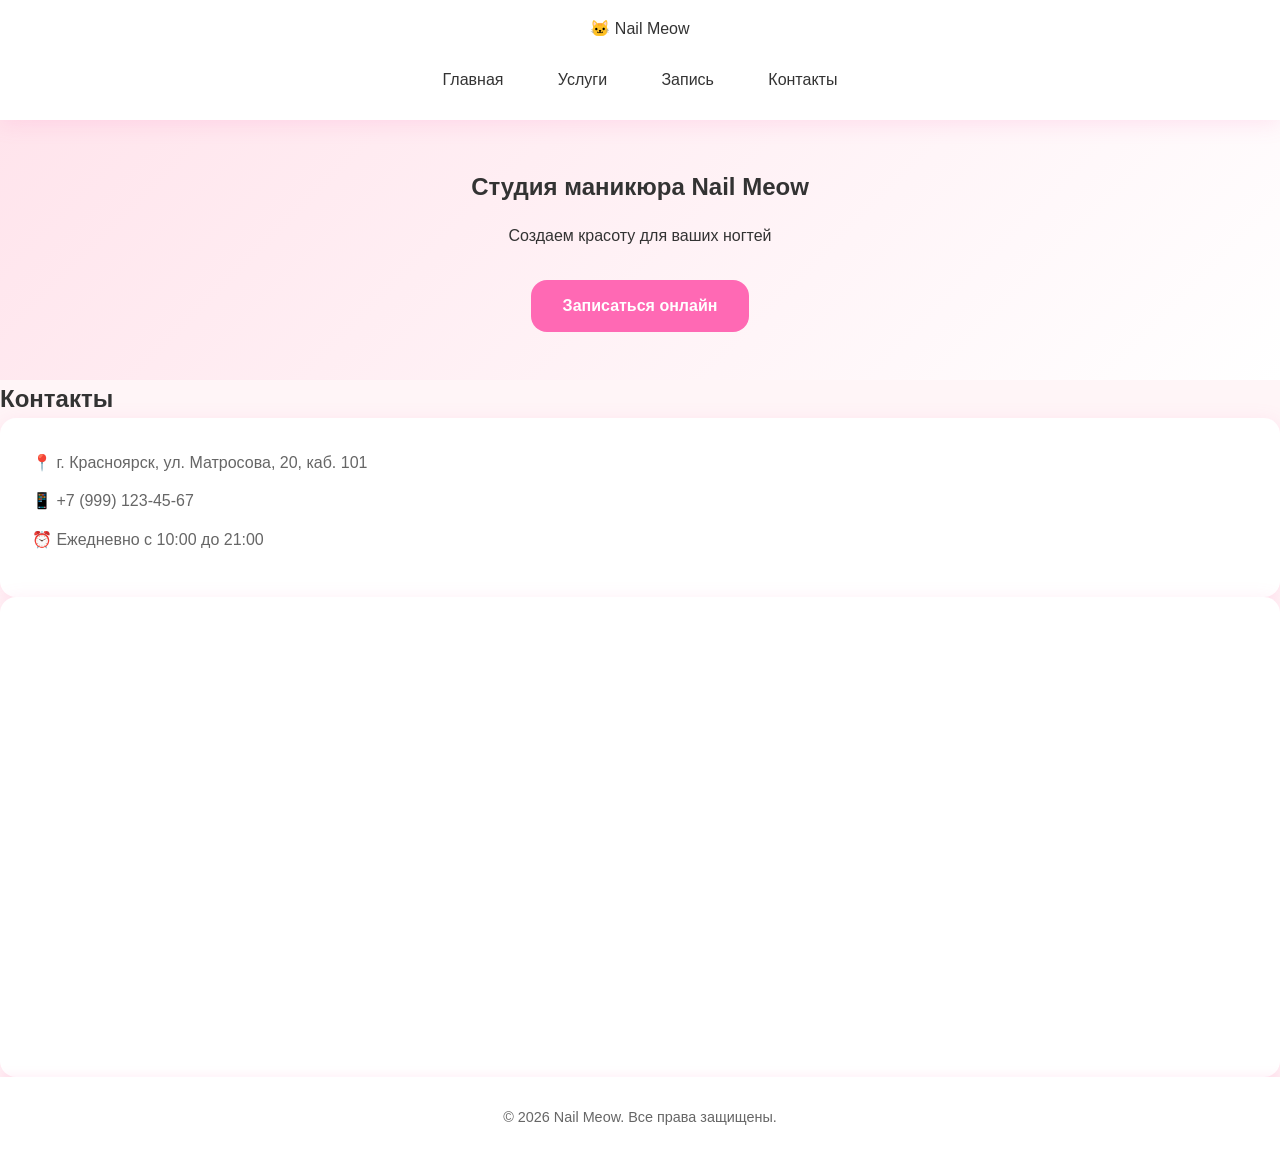
<file: index.html>
<!DOCTYPE html>
<html lang="ru">
<head>
    <meta charset="UTF-8">
    <meta name="viewport" content="width=device-width, initial-scale=1.0">
    <title>Nail Meow - Студия маникюра</title>
    <link rel="stylesheet" href="static/css/style.css">
</head>
<body>
    <header>
        <nav>
            <div class="logo">🐱 Nail Meow</div>
            <ul>
                <li><a href="index.html">Главная</a></li>
                <li><a href="services.html">Услуги</a></li>
                <li><a href="booking.html">Запись</a></li>
                <li><a href="#contacts">Контакты</a></li>
            </ul>
        </nav>
    </header>
    <main>
    <section class="hero">
        <h1>Студия маникюра Nail Meow</h1>
        <p>Создаем красоту для ваших ногтей</p>
        <a href="booking.html" class="btn">Записаться онлайн</a>
    </section>
    <section id="contacts" class="contacts">
    <h2>Контакты</h2>
    <div class="contact-info">
        <p>📍 г. Красноярск, ул. Матросова, 20, каб. 101</p>
        <p>📱 +7 (999) 123-45-67</p>
        <p>⏰ Ежедневно с 10:00 до 21:00</p>
    </div>
    <div class="map">
        <iframe src="https://yandex.ru/map-widget/v2/?ll=92.882%2C56.015&z=17&pt=92.882,56.015,pm2rdm" width="100%" height="400" frameborder="0"></iframe>
    </div>
    </section>
</main>
<footer>
    <p>&copy; 2026 Nail Meow. Все права защищены.</p>
</footer>
<script src="static/js/main.js"></script>
</body>
</html>
</file>
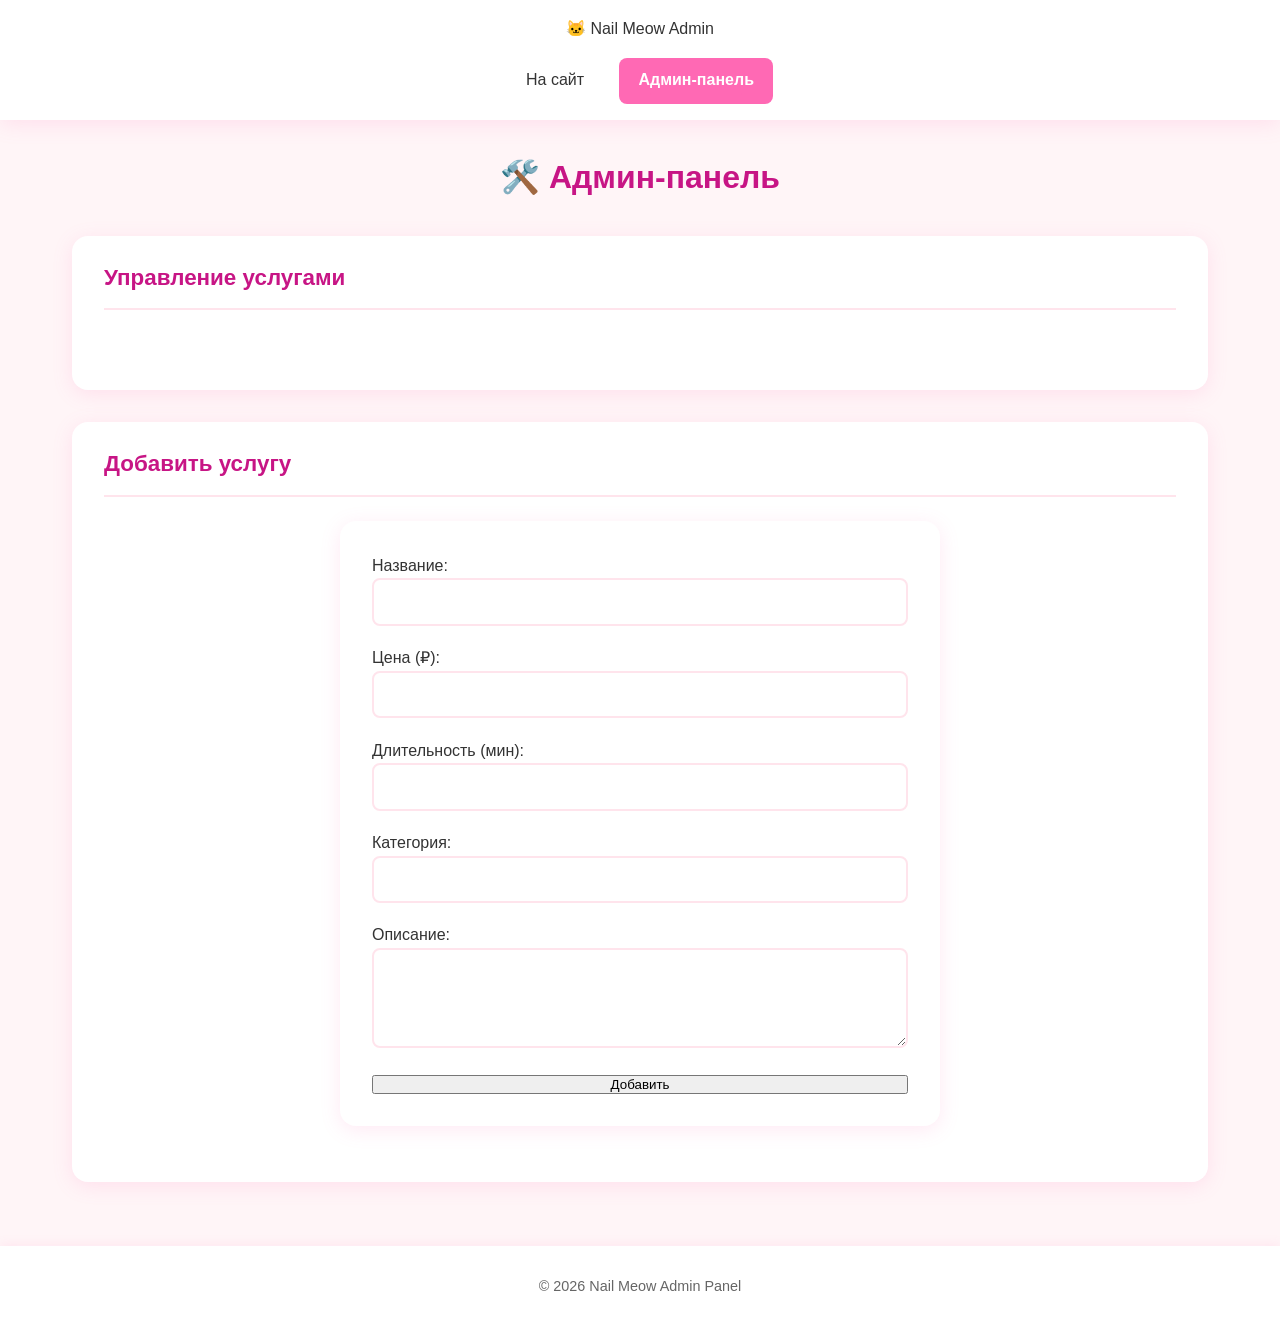
<file: admin.html>
<!DOCTYPE html>
<html lang="ru">
<head>
    <meta charset="UTF-8">
    <meta name="viewport" content="width=device-width, initial-scale=1.0">
    <title>Админ-панель - Nail Meow</title>
    <link rel="stylesheet" href="static/css/style.css">
</head>
<body>
    <header>
        <nav>
            <div class="logo">🐱 Nail Meow Admin</div>
            <ul>
                <li><a href="index.html">На сайт</a></li>
                <li><a href="admin.html" class="active">Админ-панель</a></li>
            </ul>
        </nav>
    </header>
    <main class="admin-container">
        <h1>🛠️ Админ-панель</h1>
        <section class="admin-section">
            <h2>Управление услугами</h2>
            <div id="servicesAdmin" class="admin-grid"></div>
        </section>
        <section class="admin-section">
            <h2>Добавить услугу</h2>
            <form id="addServiceForm" class="admin-form">
                <label>
                    Название:
                    <input type="text" id="serviceName" required>
                </label>
                <label>
                    Цена (₽):
                    <input type="number" id="servicePrice" required>
                </label>
                <label>
                    Длительность (мин):
                    <input type="number" id="serviceDuration">
                </label>
                <label>
                    Категория:
                    <input type="text" id="serviceCategory">
                </label>
                <label>
                    Описание:
                    <textarea id="serviceDescription"></textarea>
                </label>
                <button type="submit" class="btn-admin">Добавить</button>
            </form>
    </main>
    <footer>
        <p>&copy; 2026 Nail Meow Admin Panel</p>
    </footer>
</body>
</html>
</file>
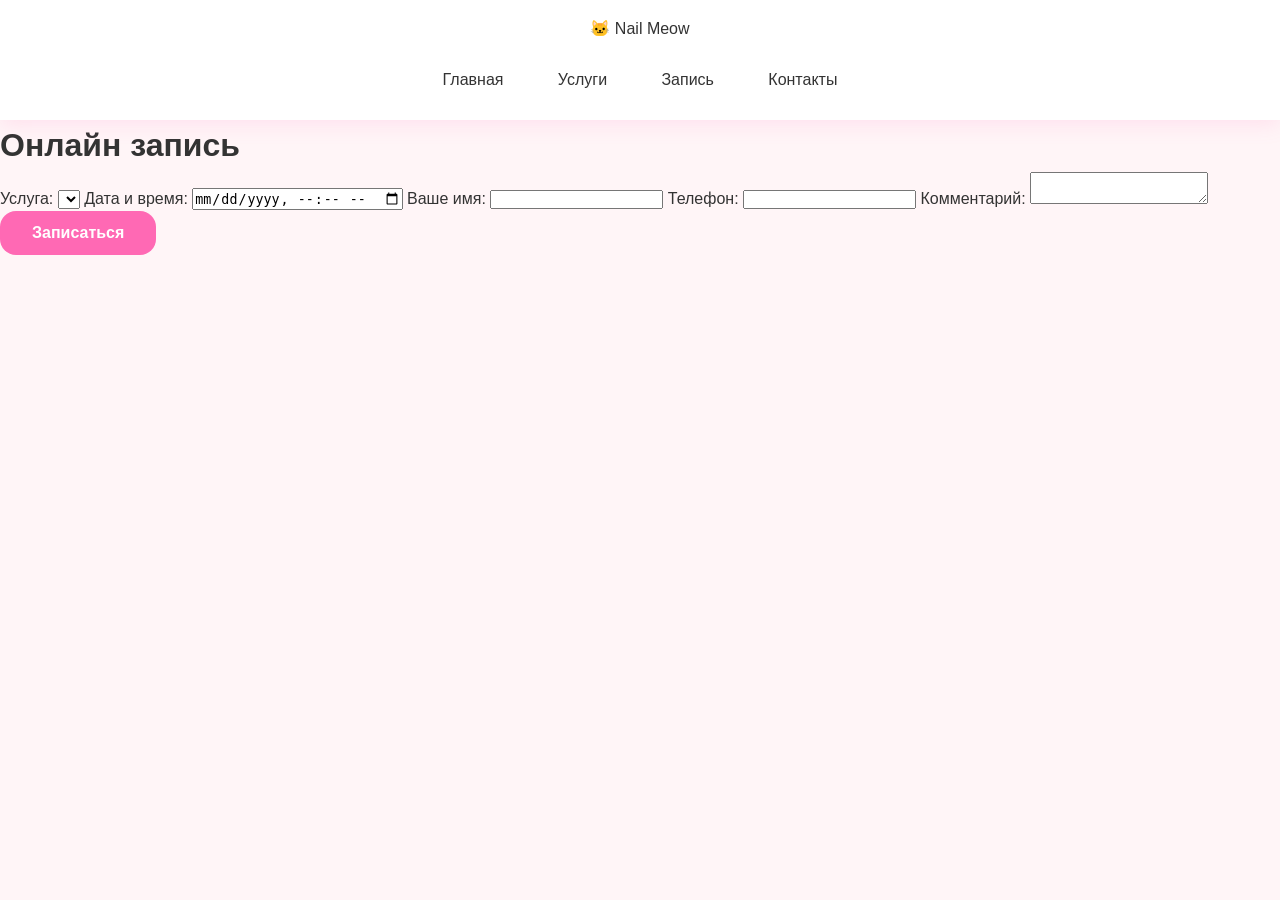
<file: booking.html>
<!DOCTYPE html>
<html lang="ru">
<head>
    <meta charset="UTF-8">
    <meta name="viewport" content="width=device-width, initial-scale=1.0">
    <title>Запись - Nail Meow</title>
    <link rel="stylesheet" href="static/css/style.css">
</head>
<body>
    <header>
        <nav>
            <div class="logo">🐱 Nail Meow</div>
            <ul>
                <li><a href="index.html">Главная</a></li>
                <li><a href="services.html">Услуги</a></li>
                <li><a href="booking.html">Запись</a></li>
                <li><a href="index.html#contacts">Контакты</a></li>
            </ul>
        </nav>
    </header>
    <main>
        <h1>Онлайн запись</h1>
        <form id="bookingForm">
            <label>Услуга:
                <select id="service" required></select>
            </label>
            <label>Дата и время:
                <input type="datetime-local" id="appointmentDate" required>
            </label>
            <label>Ваше имя:
                <input type="text" id="clientName" required>
            </label>
            <label>Телефон:
                <input type="tel" id="clientPhone" required>
            </label>
            <label>Комментарий:
                <textarea id="comment"></textarea>
            </label>
            <button type="submit" class="btn">Записаться</button>
        </form>
    </main>
    <script src="static/js/main.js"></script>
</body>
</html>
</file>
<file: static/css/style.css>
/* =========================================
   NAIL MEOW - ЕДИНЫЙ СТИЛЬ
   ========================================= */

/* 1. ПЕРЕМЕННЫЕ */
:root {
    /* Цвета */
    --pink-bg: #fff5f7;
    --pink-light: #ffe4ec;
    --pink-soft: #ffb6c1;
    --pink-main: #ff69b4;
    --pink-hover: #ff1493;
    --pink-dark: #c71585;
    --white: #ffffff;
    --text-main: #333333;
    --text-light: #666666;
    
    /* Эффекты */
    --shadow: 0 4px 20px rgba(255, 105, 180, 0.15);
    --shadow-hover: 0 8px 25px rgba(255, 105, 180, 0.25);
    --radius: 16px;
    --radius-sm: 8px;
    --transition: all 0.3s ease;
    
    /* Размеры */
    --container-max: 1200px;
}

.feature-icon {
    font-size: 2rem;
    margin-bottom: 0.5rem;
    display: block;
    color: #ffb9dc;  /* ← Розовый цвет */
}

/* Картинка-иконка для услуг */
.service-icon-img {
    width: 130px;
    height: 130px;
    object-fit: contain;
    margin-bottom: 1rem;
    display: block;
}

/* PAGE HEADER */
.page-header {
    text-align: center;
    padding: 3rem 2rem;
    background: var(--white);
    margin-bottom: 2rem;
    display: flex;
    flex-direction: column;
    align-items: center;
    justify-content: center;
}

.page-header h1 {
    color: var(--pink-dark);
    font-size: 2rem;
    margin-bottom: 0.5rem;
    text-align: center;
}

.page-header p {
    color: var(--text-light);
    text-align: center;
    margin: 0;
}

/* 2. БАЗА */
* {
    margin: 0;
    padding: 0;
    box-sizing: border-box;
}

body {
    font-family: 'Segoe UI', Tahoma, Geneva, Verdana, sans-serif;
    background: var(--pink-bg);
    color: var(--text-main);
    line-height: 1.6;
    min-height: 100vh;
    display: flex;
    flex-direction: column;
}

a {
    text-decoration: none;
    color: inherit;
    transition: var(--transition);
}

ul { list-style: none; }
img { max-width: 100%; height: auto; }

/* 3. ШАПКА И НАВИГАЦИЯ */
header {
    background: var(--white);
    box-shadow: var(--shadow);
    position: sticky;
    top: 0;
    z-index: 1000;
}

nav {
    max-width: var(--container-max);
    margin: 0 auto;
    padding: 1rem 2rem;
    display: flex;
    flex-direction: column;  /* ← Вертикально */
    align-items: center;     /* ← По центру */
    gap: 1rem;
}

nav ul {
    display: flex;
    gap: 1rem;
    align-items: center;
    flex-wrap: wrap;
    justify-content: center;  /* ← Меню по центру */
}

nav a {
    text-decoration: none;
    color: var(--text-main);
    font-weight: 500;
    padding: 0.6rem 1.2rem;
    border-radius: var(--radius-sm);
    transition: var(--transition);
    display: inline-block;
    white-space: nowrap;
}

nav a:hover {
    background: var(--pink-light);
    color: var(--pink-dark);
}

nav a.active {
    background: var(--pink-main);
    color: var(--white);
    font-weight: 600;
}

nav a.active:hover {
    background: var(--pink-hover);
    color: var(--white);
}

/* Адаптив для мобильных */
@media (max-width: 768px) {
    nav {
        padding: 1rem;
    }
    
    nav ul {
        gap: 0.5rem;
    }
}

/* HERO секция */
.hero {
    text-align: center;
    padding: 3rem 2rem;
    background: linear-gradient(135deg, var(--pink-light), var(--white));
    display: flex;
    flex-direction: column;
    align-items: center;
    gap: 1rem;  /* ← БЫЛО 2rem, СТАЛО 1rem (поднимает кнопку выше) */
}

/*  ФОТО */
.hero-image {
    max-width: 800px;
    width: 100%;
    margin: 0 auto;
}

.hero-image img {
    width: 100%;
    height: auto;
    display: block;
}

/*КНОПКА —*/
.hero .btn {
    margin-top: 1rem;
    animation: btnFloat 3s ease-in-out infinite;
    transition: var(--transition);
}

.hero .btn:hover {
    transform: translateY(-2px) scale(1.05);
    animation: none;
    box-shadow: var(--shadow-hover);
}

/* Анимация ТОЛЬКО для кнопки */
@keyframes btnFloat {
    0%, 100% {
        transform: translateY(0);
    }
    50% {
        transform: translateY(-5px);
    }
}

/* Адаптив */
@media (max-width: 768px) {
    .hero-image {
        max-width: 300px;
        border-radius: 16px;
    }
}

/* 5. КНОПКИ (универсальные) */
.btn,
.btn-submit,
.btn-book,
.btn-telegram,
.btn-admin-submit,
.btn-primary,
.btn-secondary {
    display: inline-flex;
    align-items: center;
    justify-content: center;
    gap: 6px;
    background: var(--pink-main);
    color: var(--white);
    padding: 0.8rem 2rem;
    border: none;
    border-radius: var(--radius);
    font-size: 1rem;
    font-weight: 600;
    cursor: pointer;
    transition: var(--transition);
    text-align: center;
}

.btn:hover,
.btn-submit:hover,
.btn-book:hover,
.btn-telegram:hover,
.btn-admin-submit:hover,
.btn-primary:hover {
    background: var(--pink-hover);
    transform: translateY(-2px);
    box-shadow: var(--shadow-hover);
}

.btn-secondary {
    background: var(--text-light);
}

.btn-secondary:hover {
    background: var(--text-main);
}

/* 6. КАРТОЧКИ УСЛУГ / СТАТИСТИКА */
.services-grid,
.stats-grid,
.admin-grid {
    display: grid;
    grid-template-columns: repeat(auto-fit, minmax(280px, 1fr));
    gap: 1.5rem;
    max-width: var(--container-max);
    margin: 0 auto;
    padding: 0 2rem 2rem;
}

.service-card,
.stat-card {
    background: var(--white);
    border-radius: var(--radius);
    padding: 1.5rem;
    text-align: center;
    box-shadow: var(--shadow);
    transition: var(--transition);
    display: flex;
    flex-direction: column;
    align-items: center;
}

.service-card:hover,
.stat-card:hover {
    transform: translateY(-5px);
    box-shadow: var(--shadow-hover);
}

.service-icon,
.stat-icon {
    font-size: 2.5rem;
    margin-bottom: 1rem;
}

.service-card h3,
.stat-card .stat-value {
    color: var(--pink-dark);
    margin-bottom: 0.5rem;
    font-size: 1.3rem;
}

.price {
    font-size: 1.5rem;
    font-weight: 700;
    color: var(--pink-main);
    margin: 0.5rem 0;
}

.description {
    color: var(--text-light);
    font-size: 0.95rem;
    margin: 1rem 0;
    flex-grow: 1;
}

.stat-value {
    font-size: 2rem;
    font-weight: 700;
    color: var(--pink-dark);
}

.stat-label {
    color: var(--text-light);
    font-size: 0.9rem;
}

.services-preview h2 {
    text-align: center;
    margin-bottom: 2rem;
    color: var(--pink-dark);
    font-size: 1.8rem;
}

/* 7. ФОРМЫ (универсальные) */
.booking-form,
.admin-form {
    max-width: 600px;
    margin: 0 auto 2rem;
    padding: 2rem;
    background: var(--white);
    border-radius: var(--radius);
    box-shadow: var(--shadow);
    display: flex;
    flex-direction: column;
    gap: 1.2rem;
}

.form-group {
    display: flex;
    flex-direction: column;
    gap: 0.5rem;
}

.booking-form label,
.admin-form label,
.form-group label {
    font-weight: 500;
    color: var(--text-main);
}

.booking-form input,
.booking-form select,
.booking-form textarea,
.admin-form input,
.admin-form select,
.admin-form textarea,
.form-control {
    width: 100%;
    padding: 0.8rem 1rem;
    border: 2px solid var(--pink-light);
    border-radius: var(--radius-sm);
    font-size: 1rem;
    font-family: inherit;
    transition: var(--transition);
    background: var(--white);
}

.booking-form input:focus,
.booking-form select:focus,
.booking-form textarea:focus,
.admin-form input:focus,
.admin-form select:focus,
.admin-form textarea:focus,
.form-control:focus {
    outline: none;
    border-color: var(--pink-main);
    box-shadow: 0 0 0 3px rgba(255, 105, 180, 0.2);
}

.booking-form textarea,
.admin-form textarea,
.form-control textarea {
    min-height: 100px;
    resize: vertical;
}

.btn-submit {
    width: 100%;
    margin-top: 0.5rem;
}

.button-group {
    display: flex;
    gap: 1rem;
    flex-wrap: wrap;
    margin-top: 1rem;
}

.button-group .btn {
    flex: 1;
    min-width: 150px;
}

/* 8. БЛОК ЗАПИСИ + TELEGRAM */
.booking-container {
    max-width: var(--container-max);
    margin: 0 auto;
    padding: 0 2rem 2rem;
    display: flex;
    flex-direction: column;
    align-items: center;
    gap: 2rem;
}

.booking-info {
    background: linear-gradient(135deg, var(--pink-light), var(--white));
    border: 2px solid var(--pink-soft);
    border-radius: var(--radius);
    padding: 2rem;
    text-align: center;
    max-width: 600px;
    width: 100%;
    box-shadow: var(--shadow);
}

.booking-info h3 {
    color: var(--pink-dark);
    font-size: 1.3rem;
    margin-bottom: 0.5rem;
}

.booking-info p {
    color: var(--text-light);
    margin-bottom: 1.5rem;
}

.booking-info .btn-telegram {
    display: inline-flex;
    align-items: center;
    gap: 8px;
    margin: 0 auto;
}

@keyframes telegramPulse {
    0%, 100% { box-shadow: 0 4px 15px rgba(255, 105, 180, 0.3); }
    50% { box-shadow: 0 4px 25px rgba(255, 105, 180, 0.5); }
}

.booking-info .btn-telegram {
    animation: telegramPulse 2s ease-in-out infinite;
}

.booking-info .btn-telegram:hover {
    animation: none;
}

/* 9. АДМИН-ПАНЕЛЬ */
.admin-container {
    max-width: var(--container-max);
    margin: 0 auto;
    padding: 2rem;
    flex: 1;
    width: 100%;
}

.admin-container h1 {
    color: var(--pink-dark);
    margin-bottom: 2rem;
    text-align: center;
    font-size: 2rem;
}

.admin-section {
    background: var(--white);
    padding: 1.5rem 2rem;
    border-radius: var(--radius);
    box-shadow: var(--shadow);
    margin-bottom: 2rem;
}

.admin-section h2 {
    color: var(--pink-dark);
    margin-bottom: 1.5rem;
    font-size: 1.4rem;
    padding-bottom: 0.8rem;
    border-bottom: 2px solid var(--pink-light);
}

.admin-grid {
    display: grid;
    grid-template-columns: repeat(auto-fill, minmax(300px, 1fr));
    gap: 1rem;
}

.admin-grid .service-card {
    text-align: left;
    padding: 1.2rem;
}

.admin-grid .service-card .price {
    font-size: 1.3rem;
    margin: 0.3rem 0;
}

.admin-grid .service-actions {
    display: flex;
    gap: 0.5rem;
    margin-top: 1rem;
    justify-content: center;
}

.admin-grid .service-actions .btn {
    padding: 0.5rem 1rem;
    font-size: 0.9rem;
}

/* 10. О НАС */
.about {
    max-width: var(--container-max);
    margin: 0 auto 2rem;
    padding: 0 2rem;
}

.about h2 {
    text-align: center;
    color: var(--pink-dark);
    margin-bottom: 2rem;
    font-size: 1.8rem;
}

.about-content {
    background: var(--white);
    padding: 2rem;
    border-radius: var(--radius);
    box-shadow: var(--shadow);
}

.about-content > p {
    text-align: center;
    margin-bottom: 2rem;
    color: var(--text-light);
}

.features {
    display: grid;
    grid-template-columns: repeat(auto-fit, minmax(200px, 1fr));
    gap: 1.5rem;
}

.feature {
    text-align: center;
    padding: 1rem;
}

.feature-icon {
    font-size: 2rem;
    margin-bottom: 0.5rem;
    display: block;
}

.feature h4 {
    color: var(--pink-dark);
    margin-bottom: 0.3rem;
}

.feature p {
    color: var(--text-light);
    font-size: 0.9rem;
}

/* 11. КОНТАКТЫ */
.contacts-container {
    max-width: var(--container-max);
    margin: 0 auto;
    padding: 0 2rem 2rem;
    display: flex;
    flex-direction: column;
    gap: 2rem;
    width: 100%;
}

.contact-info,
.map {
    background: var(--white);
    padding: 2rem;
    border-radius: var(--radius);
    box-shadow: var(--shadow);
    width: 100%;
}

.contact-info h2,
.map h2 {
    color: var(--pink-dark);
    margin: 1.5rem 0 0.5rem;
    font-size: 1.3rem;
}

.contact-info h2:first-child,
.map h2:first-child {
    margin-top: 0;
}

.contact-info p {
    color: var(--text-light);
    margin-bottom: 0.8rem;
}

.map iframe {
    width: 100%;
    height: 400px;
    border: 0;
    border-radius: var(--radius-sm);
    display: block;
    margin-top: 1rem;
}

/* 12. FOOTER */
footer {
    background: var(--white);
    text-align: center;
    padding: 1.5rem 2rem;
    margin-top: auto;
    box-shadow: 0 -2px 10px rgba(255, 105, 180, 0.1);
    color: var(--text-light);
    font-size: 0.9rem;
}

footer p {
    margin: 0.3rem 0;
}

/* 13. АДАПТИВ */
@media (max-width: 768px) {
    nav {
        flex-direction: column;
        gap: 1rem;
        padding: 1rem;
    }
    
    nav ul {
        flex-wrap: wrap;
        justify-content: center;
        gap: 0.5rem;
    }
    
    .hero { padding: 3rem 1.5rem; }
    .hero h1 { font-size: 1.8rem; }
    
    .page-header { padding: 2rem 1.5rem; }
    .page-header h1 { font-size: 1.5rem; }
    
    .services-grid,
    .stats-grid,
    .admin-grid {
        grid-template-columns: 1fr;
        padding: 0 1rem 1rem;
    }
    
    .booking-form,
    .admin-form {
        padding: 1.5rem;
        margin: 0 1rem 2rem;
    }
    
    .booking-container,
    .contacts-container,
    .about {
        padding: 0 1rem 2rem;
    }
    
    .contact-info,
    .map {
        padding: 1.5rem;
    }
    
    .map iframe {
        height: 300px;
    }
    
    .button-group {
        flex-direction: column;
    }
    
    .button-group .btn {
        width: 100%;
    }
}

/* 14. АНИМАЦИИ */
@keyframes fadeIn {
    from { opacity: 0; transform: translateY(20px); }
    to { opacity: 1; transform: translateY(0); }
}

.service-card,
.stat-card,
.feature,
.admin-section {
    animation: fadeIn 0.5s ease forwards;
}

.service-card:nth-child(2) { animation-delay: 0.1s; }
.service-card:nth-child(3) { animation-delay: 0.2s; }
.stat-card:nth-child(2) { animation-delay: 0.1s; }
.stat-card:nth-child(3) { animation-delay: 0.2s; }

.booking-form,
.admin-form {
    animation: fadeIn 0.6s ease forwards;
}

nav a::after {
    content: '';
    display: block;
    height: 2px;
    background: var(--pink-main);
    border-radius: 2px;
    transition: var(--transition);
    max-width: 0;
    margin: 0 auto;
}

nav a:hover::after,
nav a.active::after {
    max-width: 80%;
}

/* =========================================
   ADMIN - СТИЛИЗАЦИЯ КАРТОЧЕК УСЛУГ
   ========================================= */

/* Карточка услуги в админке — как обычные service-card */
.admin-service-card {
    background: var(--white);
    border-radius: var(--radius);
    padding: 1.5rem;
    text-align: center;
    box-shadow: var(--shadow);
    transition: var(--transition);
    display: flex;
    flex-direction: column;
    align-items: center;
}

.admin-service-card:hover {
    transform: translateY(-5px);
    box-shadow: var(--shadow-hover);
}

.admin-service-card .service-icon {
    font-size: 2.5rem;
    margin-bottom: 1rem;
}

.admin-service-card h3 {
    color: var(--pink-dark);
    margin-bottom: 0.5rem;
    font-size: 1.3rem;
}

.admin-service-card .price {
    font-size: 1.5rem;
    font-weight: 700;
    color: var(--pink-main);
    margin: 0.5rem 0;
}

.admin-service-card .description {
    color: var(--text-light);
    font-size: 0.95rem;
    margin: 1rem 0;
    flex-grow: 1;
}

/* Кнопки действий в админке */
.admin-actions {
    display: flex;
    gap: 0.5rem;
    margin-top: 1rem;
    flex-wrap: wrap;
    justify-content: center;
}

.btn-sm {
    padding: 0.4rem 0.9rem;
    font-size: 0.85rem;
}

.btn-danger {
    background: #ffebee;
    color: #c62828;
}

.btn-danger:hover {
    background: #ef5350;
    color: var(--white);
}

/* Адаптив для админ-карточек */
@media (max-width: 768px) {
    .admin-service-card {
        padding: 1.2rem;
    }
    
    .admin-actions {
        flex-direction: column;
        width: 100%;
    }
    
    .admin-actions .btn {
        width: 100%;
    }
}
</file>
